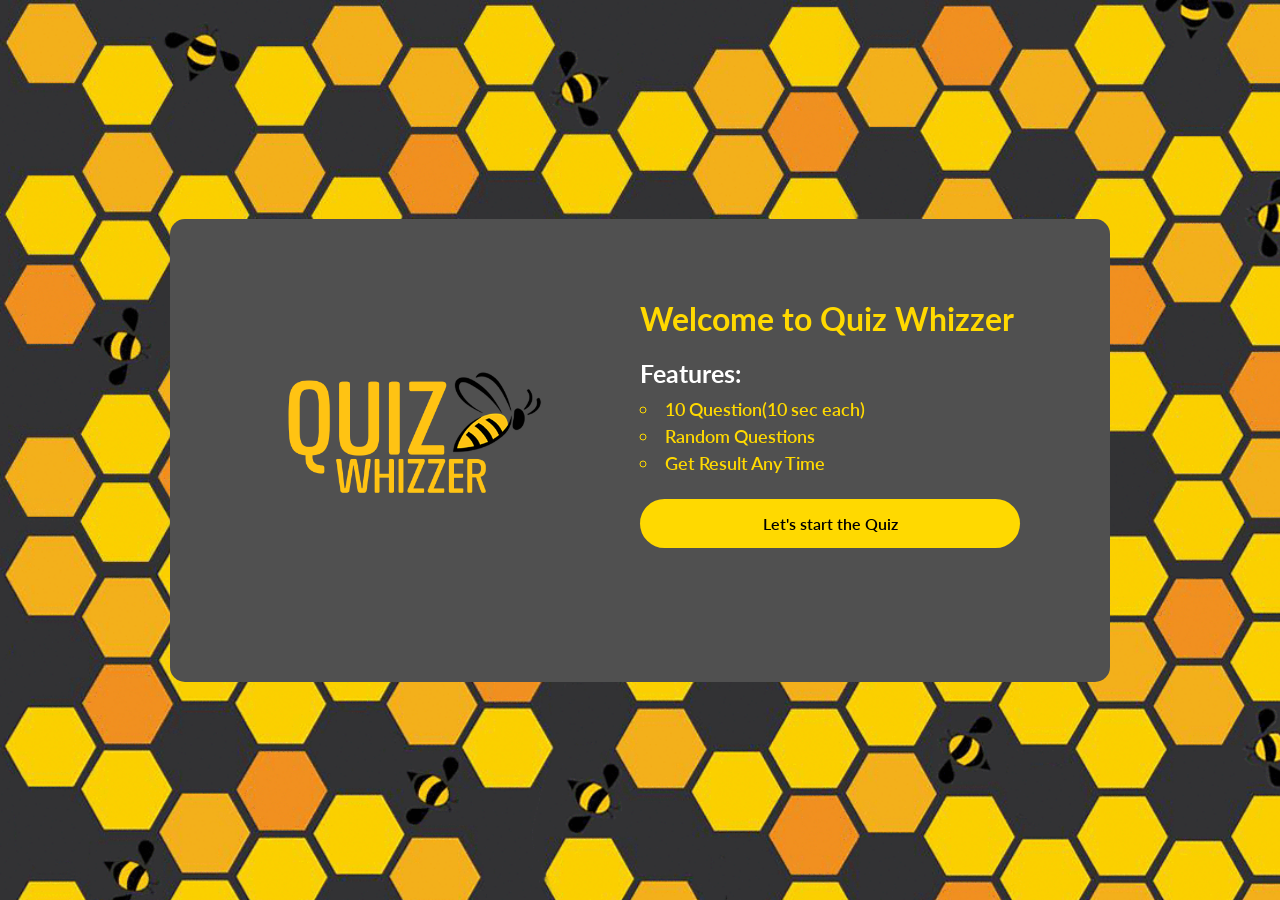
<file: Project/index.html>
<!DOCTYPE html>
<html lang="en">
    <head>
        <meta charset="UTF-8" />
        <meta name="viewport" content="width=device-width, initial-scale=1.0" />
        <title>Website Quiz and Answer </title>
        <link rel="stylesheet" href="css/style.css" />
    </head>
    <body>
      
        
      <div class="container">
          <div class="leftSide">
         <img src="QuizWhizzer.png" alt="quiz logo"/>
                  </div>
          <div class="rightSide">
            <h1>Welcome to Quiz Whizzer  </h1>
            <h2>Features:</h2>
            <ul>
                <li>10 Question(10 sec each)</li>
                <li>Random Questions</li>
                <li>Get Result Any Time</li>
            </ul>
            <a href="questions.html"> Let's start the Quiz </a>
          </div>
      </div>



    </body>
  
    <script src="js/jquery-3.5.1.js"></script>
    <script src="js/quiz.js"></script>
    <script src="js/script.js"></script>

   
    </script>
   
    
</html>
</file>
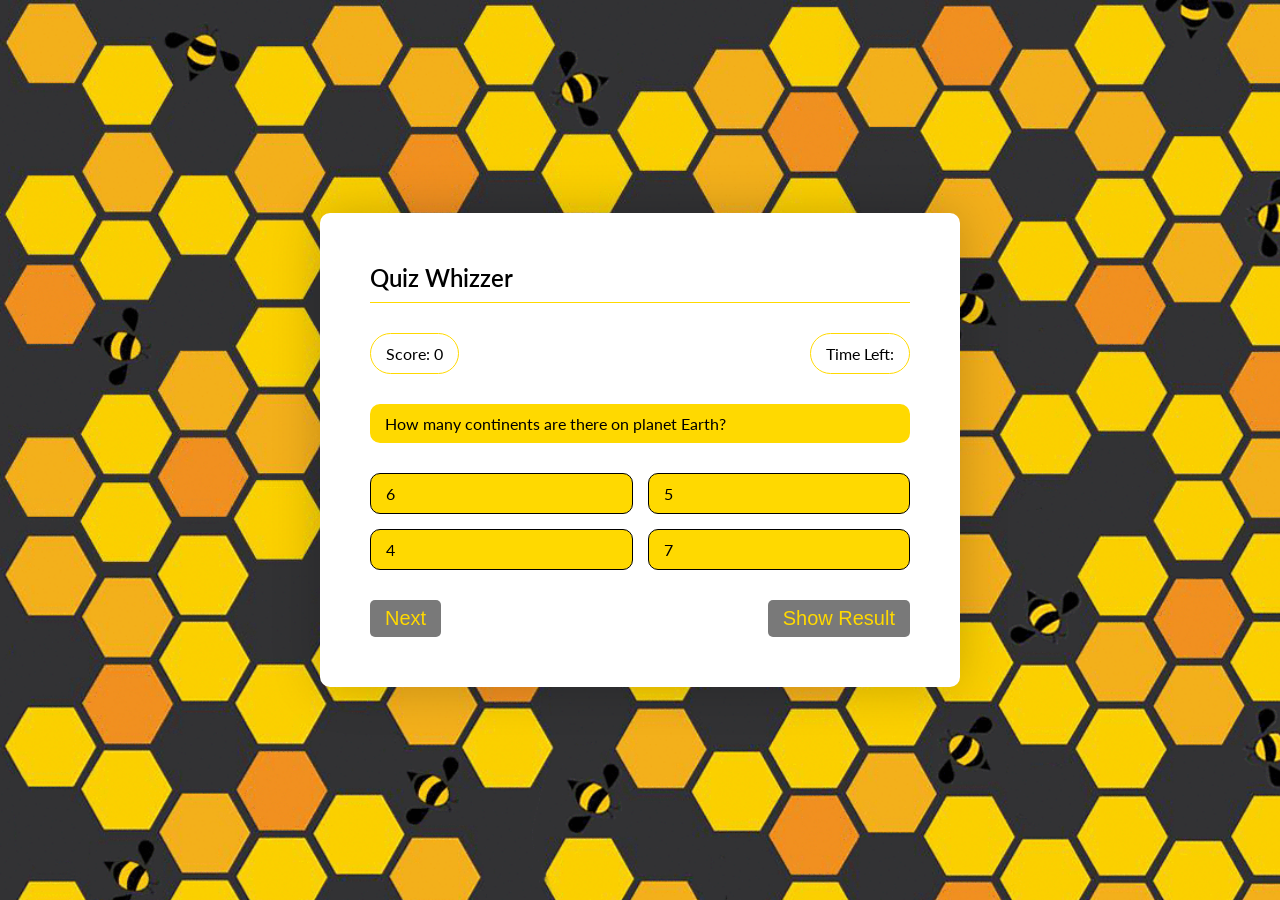
<file: Project/questions.html>
<!DOCTYPE html>
<html lang="en">
    <head>
        <meta charset="UTF-8" />
        <meta name="viewport" content="width=device-width, initial-scale=1.0" />
        <title>Website Quiz and Answer </title>
        <link rel="stylesheet" href="css/style.css" />
    </head>
    <body>
        <div class="box" id= "questionScreen">
           <div class="title">
               Quiz Whizzer
           </div>
           <div class="header">
               <div class="scoreBox">Score: <span>0</span></div>
                   <div class="timerBox">Time Left:<span></span></div>
              
           </div>
           <div class="questionBox">
            What does HTML stand for?
           </div>
           <div class="optionBox">
                <span onclick="checkAnswer(this)" data-opt="1"></span>
                <span onclick="checkAnswer(this)" data-opt="2"></span>
                <span onclick="checkAnswer(this)" data-opt="3"></span>
                <span onclick="checkAnswer(this)" data-opt="4"></span>
           </div>
           <div class="footer">
               <button onclick="showNext()">  
                 Next  </button>
               <button onclick="showResult(1)">
                  Show Result </button>
           </div>
        </div>
       

        <div class="box" id="resultScreen"style="display: none;">
            <div class="title">
                Quiz Whizzer Result
            </div>
            <div class="resultBox">
             </label >Questions:</labelfor>
             <span id="totalQuestion">10</span>
             <label>Attempt:</label>
             <span id="attemptQuestion">0</span>
             <label>Correct:</label>
             <span id="correctAnswers">0</span>
             <label>Wrong:</label>
             <span id="WrongAnswer">0</span>

            </div>
            <div class="buttonBox">
                <a href="index.html"> Start Again</a>
            </div>
        </div>


    </body>
    
    <script src="js/jquery-3.5.1.js"></script>
    <script src="js/quiz.js"></script>
    <script src="js/script.js"></script>
</html>
</file>
<file: Project/css/style.css>
@import url('https://fonts.googleapis.com/css2?family=Lato:wght@300;400;700&display=swap');

* {
    margin :0;
    padding: 0;
    box-sizing: border-box;
}
body {
    font-family: 'Lato', sans-serif;
    background-image: url("../bg.gif");
    background-size: cover;
    display:flex;
    justify-content: center;
    align-items:center;
    min-height: 100vh;
}
.container{
    width:940px;
    background-color: rgb(80, 80, 80);
    box-shadow: 0 0 0 50px 0 rgba(0,0,0,0.2);
    min-height: 350px;
    padding:80px 90px;
    border-radius: 15px;
    display:flex;
}

.leftSide ,
.rightSide {
    width:  50%;
}
.leftSide img{ 
height:  300px;
width: 300px;
}

.rightSide h1 {
    color: #ffd900;
    font-size: 32px;
}
.rightSide h2 {
    color: #ffffff;
    margin:20px auto 10px;
    font-size: 25px;
}

.rightSide ul {
    color: #ffd900;
    font-size: 18px;
    margin-top: 5px;
    font-weight: 600;
    list-style-type: circle;
    list-style-position: inside;
}

.rightSide ul li{
    margin-top: 5px;
}

.rightSide a{
    background-color: #ffd900;
    border-radius: 100px;
    color: #000000;
    font-weight: 600;
    width: 100%;
    display: inline-block;
    text-align: center;
    padding: 15px 0;
    margin-top: 25px;
    text-decoration: none;
    outline: none;
}


/* design start --------------- */

.box { 
    background-color: #ffffff;
    border-radius: 10px;
    box-shadow: 0 0 50px 0 rgba(0, 0, 0, 0.2);
    min-height: 350px;
    width: 640px;
    padding: 50px;

}

.title {
    border-bottom: 1px solid #ffd900;
    color: #000000;
    padding-bottom: 10px;
    margin-bottom: 30px;
    font-weight: 600;
    font-size: 24px;
}

.header {
    margin-bottom: 30px;
    display:flex;
    justify-content: space-between;
}

.scoreBox,
.timerBox {
    border-radius: 100px;
    padding: 10px 15px;
    border: 1px solid #ffd900;
    color: #000000;


}
.questionBox {
    background-color: #ffd900;
    color: #000000;
    border-radius:10px ;
    padding: 10px 15px;
}


.optionBox {
    display: grid;
    grid-template-columns: 1fr 1fr ;
    margin: 30px 0;
    grid-gap: 15px;

}
.optionBox span {
    background-color: #ffd900;
    border-radius: 10px;
    color: #000000;
    border: 1px solid #000000;
    padding: 10px 15px;
}

.footer{
    display: flex;
    justify-content: space-between;
}

.footer button {
    background-color: #797979;
    border-radius: 5px;
    padding: 7px 15px;
    color: #ffd900;
    border: 0;
    outline: none;
    font-size: 20px;
}

.resultBox {
    margin-bottom: 30px;
    display: grid;
    grid-template-columns: 1fr 1fr;
    grid-row-gap: 15px;
    font-size: 20px;

}
.resultBox *:nth-child(odd){
    text-align: right;
}

.resultBox span{
    font-weight: 600;

}

.buttonBox {
border-top: 1px solid #797979;
text-align: center;

}

.buttonBox a{
    background-color: #797979;
    border-radius: 50px;
    border: 0;
    text-decoration: none;
    color: #000000;
    outline: none;
    padding: 7px 15px;
    margin-top: 30px;
    display: inline-block;
}



.optionBox span.right {
 background-color: #00ff37;
 border-color: #00ff37;
 color: #ffd900;

    
}
.optionBox span.wrong {
    background-color: #e02f2f;
 border-color: #e02f2f;
 color: #ffd900;
 
    
}
/* question design end --------------- */



/* design panibagoooo start --------------- */

@media screen and (max-width:768px) {
    .leftSide{
        display: none;
    }
    .container
    .box {
        width: 425px;
    }
    .rightSide{
        width: 100%;
    }
    .optionBox {
        grid-template-columns: 1fr;
        
    }
}



/*design end ------------------------------*/
</file>
